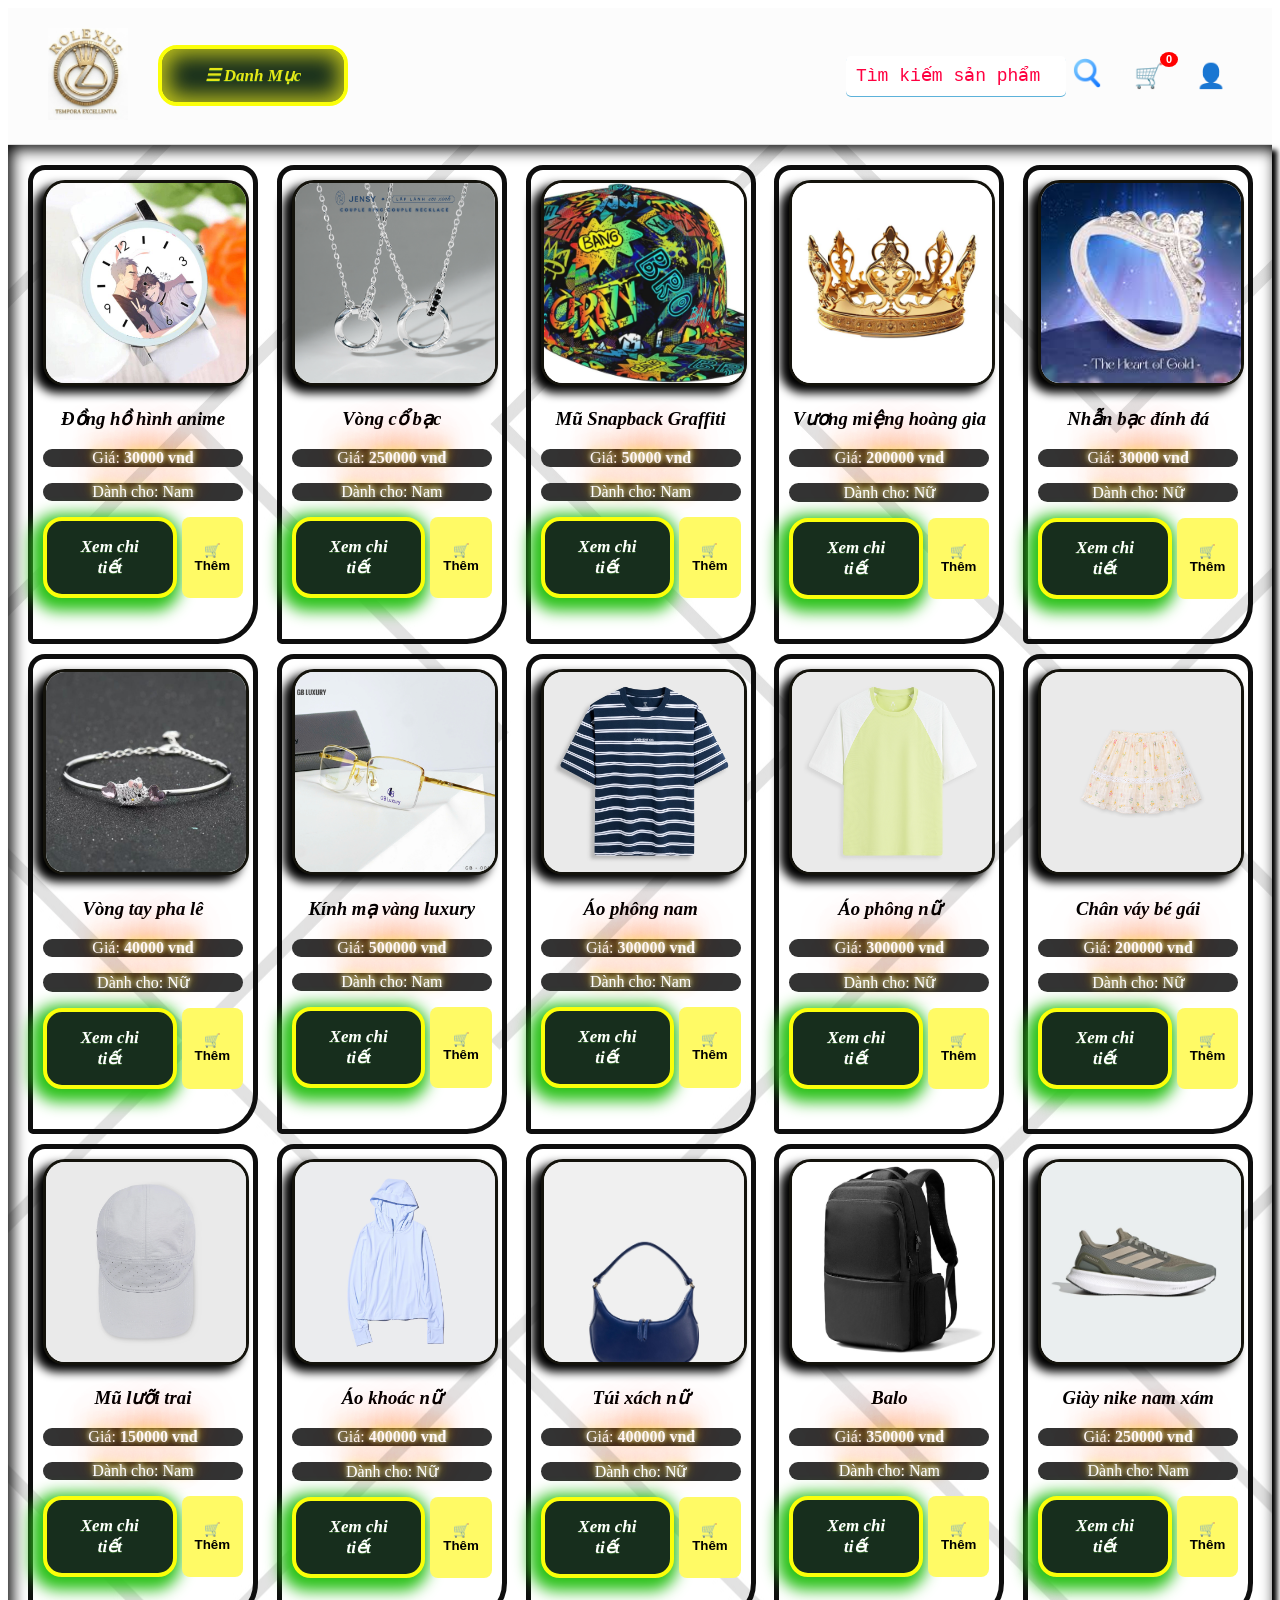
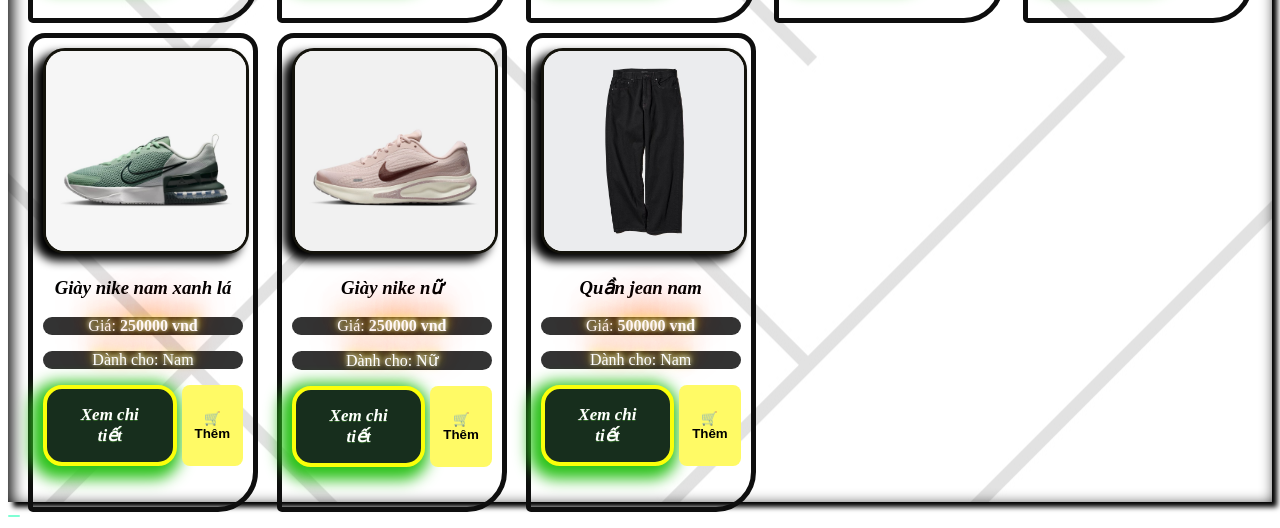
<file: index.html>
<!DOCTYPE html> <html>
<head>
    <title>Trang web của nhóm </title> <meta charset="UTF-8">
    <link rel="stylesheet" href="trang_tri.css">
    <link rel="icon" type="image/png" href="anh/file_he_thong/logo_icon.png">
</head>
<body >
    <header class="rolexus-header">
    
        <div class="header-left">
            
        
            <a href="#" class="logo">
                <img src="anh/rolexus_logo.jpg" style="width: 80px;" alt="Logo Rolexus">
            </a>
            <button id="open-menu-btn" class="menu-btn">☰ Danh Mục</button>
        </div>
        
        <div id="input_boc">
            <input placeholder="Tìm kiếm sản phẩm" id="input" name="text" type="text">
        </div>
        
        <div class="header-icons">
            
            <button id="search-btn" class="icon-btn"> <img id="anh_search" src="anh/file_he_thong/search.png"></button>
            <button id="cart-btn" class="icon-btn">🛒 <span id="cart-count">0</span></button>
            <button id="user-btn" class="icon-btn">👤</button>
        </div>
    
    </header>

    

    <div id="login-modal" class="modal-overlay">
        <div class="modal-box" id="auth-box">
            <span id="close-login-btn" class="close-btn">✖</span>
            <h2 id="auth-title" style="font-style:italic">Đăng Nhập</h2>
            
            <input type="text" id="ten_dang_nhap" class="nhap_thong_tin" placeholder="Tên đăng nhập"><br><br>
            <input type="password" id="mat_khau" class="nhap_thong_tin" placeholder="Mật khẩu"><br><br>
            
            <input type="password" id="xac_nhan_mat_khau" class="nhap_thong_tin" placeholder="Xác nhận mật khẩu" style="display: none;">
            <br id="br_xac_nhan" style="display: none;"><br id="br_xac_nhan_2" style="display: none;">
            
            <button id="nut_dang_nhap" class="submit-btn">Đăng Nhập Ngay</button>
            
            <p id="toggle-auth-text" style="margin-top: 15px; cursor: pointer; color: #fffa65; text-decoration: underline; font-size: 14px;">
                Chưa có tài khoản? Đăng ký ngay
            </p>
        </div>
    </div>
    </div>
    </div>
    
    <div id="menu-overlay" ></div>
    <nav id="rolexus-sidebar">
        <button id ="close-menu-btn"  >✖ Đóng</button><br>
        
        <ul class="menu-list">
            <button id="Product_list_btn" class="nut_menu_style">All sản phẩm</button><br>
            <div></div><br>
            <button id ="nam_btn" class="nut_menu_style nut_menu">Thời trang nam</button><br>
            <div></div><br>
            <button id="nu_btn" class="nut_menu_style nut_menu">Thời trang nữ</button><br>
            <hr style="border-color: #555; margin: 10px 0;"><br>

            <button id="the_loai_btn" class="nut_menu_style" style="width: 100%; text-align: left; display: flex; justify-content: space-between;">
                <span>🏷️ Thể loại</span> 
                <span id="the_loai_icon">▼</span>
            </button><br>

            <div id="sub_menu_the_loai" style="display: none; padding-left: 20px; margin-top: 5px;">
                <button id="nhan_btn" class="nut_menu_style nut_menu" style="margin-bottom: 15px;"> Nhẫn</button><br>
                <button id="vong_btn" class="nut_menu_style nut_menu" style="margin-bottom: 15px;"> Vòng & Dây chuyền</button><br>
                <button id="mu_btn" class="nut_menu_style nut_menu" style="margin-bottom: 15px;"> Mũ</button><br>
                <button id="kinh_btn" class="nut_menu_style nut_menu" style="margin-bottom: 15px;"> Kính</button><br>
                <button id="ao_btn" class="nut_menu_style nut_menu" style="margin-bottom: 15px;"> Áo</button><br>
                <button id="quan_btn" class="nut_menu_style nut_menu" style="margin-bottom: 15px;"> Quần</button><br>
                <button id="giay_btn" class="nut_menu_style nut_menu" style="margin-bottom: 15px;">Giày</button><br>
                <button id="phukien_btn" class="nut_menu_style nut_menu" style="margin-bottom: 15px;">Phụ kiện</button><br>
            </div>
            <hr style="border-color: #555; margin: 10px 0;"><br>

            <button id="muc_gia_btn" class="nut_menu_style" style="width: 100%; text-align: left; display: flex; justify-content: space-between;">
                <span>💰 Mức giá</span> 
                <span id="muc_gia_icon">▼</span>
            </button><br>

            <div id="sub_menu_muc_gia" style="display: none; padding-left: 20px; margin-top: 5px;">
                <button id="gia_duoi_100" class="nut_menu_style nut_menu" style="margin-bottom: 15px;">Dưới 100.000đ</button><br>
                <button id="gia_100_200" class="nut_menu_style nut_menu" style="margin-bottom: 15px;">100.000đ - 200.000đ</button><br>
                <button id="gia_tren_200" class="nut_menu_style nut_menu" style="margin-bottom: 15px;">Trên 200.000đ</button><br>
            </div>
            

            
        </ul>
    </nav>

<div id="product-list" class="container">
    
</div>
<div id="cart-modal" class="modal-overlay">
    <div class="modal-box" style="width: 400px; max-height: 80vh; overflow-y: auto;">
        <span id="close-cart-btn" class="close-btn">✖</span>
        <h2>Giỏ Hàng Của Bạn</h2>
        <div id="cart-items-container">
            </div>
        <div style="margin-top: 20px; text-align: right; border-top: 2px solid #fffa65; padding-top: 10px;">
            <h3>Tổng: <span id="cart-total-price">0</span> VND</h3>
        </div>
        <button id="checkout-btn" class="submit-btn" style="width: 100%; margin-top: 10px;">Thanh Toán</button>
    </div>
</div>
    <button id="myBtn" class="supercool_style"></button>
    <script src="kich_ban.js"></script>
    </body>
</html>
</file>
<file: trang_tri.css>
.btn-style {
    background-color: #16030f; 
    color: rgb(230, 223, 37);              
    border-radius: 10px;        
    border: none;
    text-align: center;
    font-family:'Franklin Gothic Medium', 'Arial Narrow', Arial, sans-serif  
    ;font-style:italic ;        
}
.supercool_style{background-color:aquamarine;
color:blue;border-radius:20px;border:none}
.product-card {border: 25px ridge #05141E;text-align: center;
border-radius: 17px 18px 40px 5px;
    width: 200px;       
    border: 5px solid #0e0e0e;
    padding: 10px;height:100%
}
.product-card img {width: 280px;text-align: center;-webkit-box-shadow: -8px 6px 10px 1px #000000; 
box-shadow: -8px 6px 10px 1px #000000;
  height: 100px;
  border-radius: 22px;
  background-color: #eeeeee;
  border: 3px solid #14130C;
    width: 100%;
    height: 200px; 
    object-fit: cover; 
}
.product-card p{color: #FFFFFF;
background: #333333;border-radius: 15px;
text-shadow: 0 -1px 4px #FFF, 0 -2px 10px #ff0, 0 -10px 20px #ff8000, 0 -18px 40px #F00;}
.product-card h3{font-style: oblique;}
.container {background-image: url('./anh/background.jpg' );-webkit-box-shadow: 5px 5px 5px 0px #000000, inset 4px 4px 15px 0px #000000, 5px 5px 15px 5px rgba(0,0,0,0); 
box-shadow: 5px 5px 5px 0px #000000, inset 4px 4px 15px 0px #000000, 5px 5px 15px 5px rgba(0,0,0,0);
    display: grid;
     
    grid-template-columns: repeat(auto-fit, minmax(200px, 1fr));
    row-gap: 40px;column-gap: 20px; 
    padding: 20px;
}
.product-solo {
    display: flex !important;
    flex-direction: row !important; 
    align-items: flex-start !important; 
    width: 100%;
    max-width: 1100px;
    margin: 0 auto;
    padding: 20px;
    gap: 50px !important; 
}
.product-solo > div {
    display: flex !important;
    flex-direction: column !important; 
    justify-content: flex-start;
    gap: 20px; 
    flex: 1; 
}

.product-solo h1 {
    color: #FFFFFF;
    background: #232323;
    text-shadow: 0 0 5px #FFF, 0 0 10px #FFF, 0 0 20px #49ff18;
    border-radius: 12px;
    text-align: center;
    padding: 15px 25px !important;
    margin: 0;
}

.product-solo img {
    border: 5px solid #05131C;
    border-radius: 27px;
    box-shadow: -8px -7px 15px 5px #000000;
    width: 450px !important;  
    height: auto !important;
    object-fit: cover;
}

/*  Các dòng chữ phụ */
.product-solo h2 {
    font-style: oblique;
    margin: 0;
    line-height: 1.6;
}
#open-menu-btn {width:190px;
	box-shadow:inset 1px 0px 21px 6px #bfc21b;
	background-color:#172e1d;
	border-radius:19px;
	border:4px solid #fbff0a;
	display:inline-block;
	cursor:pointer;
	color:#e5e817;
	font-family:Verdana;
	font-size:17px;
	font-weight:bold;
	font-style:italic;
	padding:16px 31px;
	text-decoration:none;
	text-shadow:0px 1px 0px #2f6627;
}
#open-menu-btn:hover {
	background-color:#95f0ea;
}
#open-menu-btn:active {
	position:relative;
	top:1px;
}

/* Thanh danh mục */

/*  Lớp phủ mờ (Overlay)  */
#menu-overlay {
    position: fixed; 
    top: 0;
    left: 0;
    width: 100vw;
    height: 100vh;
    background-color: rgba(0, 0, 0, 0.6); 
    backdrop-filter: blur(5px); 
    
/*  Mặc định ẩn đi  */
    opacity: 0;
    visibility: hidden;
    transition: all 0.4s ease; 
    z-index: 99; 
}

/*  Thanh menu (Sidebar)  */
#rolexus-sidebar {
    position: fixed;
    top: 0;
    left: 0; 
    width: 350px; 
    height: 100vh;
    background-color: white;
    padding: 40px;
    z-index: 100; 
    transform: translateX(-100%);
    transition: transform 0.4s ease; /* Hiệu ứng trượt */
    overflow-y: auto;      
    overflow-x: hidden;    
    padding-bottom: 100px;
}

/* Trạng thái MỞ (.active) */
#menu-overlay.active {
    opacity: 1;
    visibility: visible;
}

#rolexus-sidebar.active {
    transform: translateX(0); /* Kéo menu trở về đúng vị trí số 0 */
}

.menu-list {
    list-style: none; /* Bỏ các dấu chấm đen mặc định của danh sách */
    margin-top: 40px;
    padding: 0;
}

.menu-list {
    list-style: none; /* Bỏ các dấu chấm đen mặc định của danh sách */
    margin-top: 40px;
    padding: 0;
}

.menu-list li {
    margin-bottom: 25px;
}

.menu-list a {
    text-decoration: none; /* Bỏ gạch chân của thẻ link */
    color: #333;
    font-size: 20px;
    font-weight: bold;
    font-family: Arial, sans-serif;
}

/* Tìm kiếm và người dùng */

/* Sắp xếp Header bằng Flexbox */
.rolexus-header {
    display: flex;
    justify-content: space-between; /* Đẩy Logo sang trái, cụm Nút sang phải */
    align-items: center; /* Căn giữa theo chiều dọc */
    padding: 20px 40px;
    background-color: #fcfcfc;
    border-bottom: 1px solid #ddd;
}

/* Sắp xếp cụm icon */

/* Sắp xếp cụm bên trái (Danh mục + Logo) */
.header-left {
    display: flex;
    align-items: center; /* Căn giữa theo chiều dọc cho nút và ảnh */
    gap: 30px; /* Khoảng cách giữa nút Danh Mục và Logo */
}

.menu-btn {
    background: none;
    border: 1px solid #333;
    padding: 8px 12px;
    cursor: pointer;
    font-size: 16px;
    font-family: inherit;
}


.header-icons {
    display: flex;
    gap: 20px; /* Tạo khoảng cách giữa nút kính lúp và nút người dùng */
}

.icon-btn {
    font-size: 24px;
    background: none;
    border: none;
    cursor: pointer;
}

/* --- Thanh tìm kiếm --- */
.search-container {
    position: absolute;
    top: 70px; /* Nằm ngay dưới header */
    right: 40px;
    background: white;
    padding: 10px;
    box-shadow: 0 4px 8px rgba(0,0,0,0.1);
    
    /* Ẩn mặc định */
    opacity: 0;
    visibility: hidden;
    transform: translateY(-10px); /* Hơi xích lên trên một chút */
    transition: all 0.3s ease; /* Hiệu ứng trượt xuống */
}

/* Trạng thái mở của thanh tìm kiếm */
.search-container.active {
    opacity: 1;
    visibility: visible;
    transform: translateY(0);
}

/*  Giao diện Đăng nhập (Modal)  */
.modal-overlay {
    position: fixed;
    top: 0; left: 0; width: 100vw; height: 100vh;
    background: rgba(0,0,0,0.6);
    display: flex;
    justify-content: center; /* Căn giữa màn hình chiều ngang */
    align-items: center; /* Căn giữa màn hình chiều dọc */
    z-index: 1000;
    
    /* Ẩn mặc định */
    opacity: 0;
    visibility: hidden;
    transition: all 0.3s ease;
}

.modal-box {
    background: white;
    padding: 40px;height:300px;
    width: 350px;
    border-radius: 8px;
    text-align: center;
    position: relative;
    border: 5px solid #000000;
border-radius: 31px;-webkit-box-shadow: -4px 7px 16px 9px #99d62e; 
box-shadow: -4px 7px 16px 9px #39dee7;
}

.close-btn {
    position: absolute;
    top: 10px; right: 15px;
    font-size: 20px;
    cursor: pointer;
}


.modal-overlay.active {
    opacity: 1;
    visibility: visible;
}


.input-field {
    width: 100%;
    padding: 10px;
    margin: 10px 0;
    box-sizing: border-box}
/* Class "siêu nút" - tất cả trong 1 */
.nut_menu_style {
  /* Thiết kế tĩnh */
  background-color: #07070e; /* Màu tím sang chảnh */
  color: #ffffff;
  padding: 10px 20px;
  border-radius: 6px;
  font-weight: 600;
  border: none;
  cursor: pointer;
  
  /* Hiệu ứng chuyển động mượt */
  transition: all 0.3s cubic-bezier(0.4, 0, 0.2, 1);
  box-shadow: 0 2px 4px rgba(231, 231, 237, 0.949);
  border: 2px solid #b3cd48
}

/* Hiệu ứng khi di chuột qua */
.nut_menu_style:hover {
  background-color: #d8e546; /* Đậm hơn tí */
  transform: translateY(-2px); /* Nút "bay" lên */
  box-shadow: 0 6px 12px rgba(0, 0, 0, 0.3); /* Đổ bóng sâu hơn */
}

/* Hiệu ứng khi nhấn click */
.nut_menu_style:active {
  transform: translateY(0); /* Nút thụt xuống */
  box-shadow: 0 1px 2px rgba(98, 98, 114, 0.2);
}
#close-menu-btn{
/* Thiết kế tĩnh - Màu đỏ crimson cực chất */
  background-color: #d32f2f; /* Màu đỏ crimson đậm */
  color: #ffffff;
  padding: 10px 22px;
  border-radius: 8px; /* Bo góc tinh tế */
  font-weight: 700;
  border: 2px solid #b71c1c; /* Viền đỏ đậm hơn để tạo khối */
  cursor: pointer;
  display: inline-flex;
  align-items: center;
  gap: 8px;
  font-size: 15px;
  text-transform: uppercase; /* Viết hoa cho dứt khoát */
  letter-spacing: 0.5px;
  
  /* Hiệu ứng chuyển động mượt */
  transition: all 0.3s cubic-bezier(0.4, 0, 0.2, 1);
  box-shadow: 0 2px 5px rgba(211, 47, 47, 0.3);
}

/* Hiệu ứng khi di chuột qua - "Glow" và Trượt */
#close-menu-btn:hover {
  background-color: #e53935; /* Đỏ tươi hơn tí */
  border-color: #d32f2f;
  transform: translateX(-4px); /* Trượt nhẹ sang trái tạo cảm giác 'về' */
  box-shadow: 0 0 15px rgba(229, 57, 53, 0.6); /* Hào quang đỏ rực rỡ */
}

/* Hiệu ứng khi nhấn click */
#close-menu-btn:active {
  transform: translateX(0) scale(0.98); /* Thụt xuống và thu nhỏ nhẹ */
  box-shadow: 0 1px 3px rgba(211, 47, 47, 0.5);
}
.Xem_chi_tiet {
	box-shadow: -4px 5px 15px 8px #2cc21b;
	background-color:#172e1d;
	border-radius:19px;
	border:4px solid #fbff0a;
	display:inline-block;
	cursor:pointer;
	color:#ffffff;
	font-family:Verdana;
	font-size:17px;
	font-weight:bold;
	font-style:italic;
	padding:16px 31px;
	text-decoration:none;
	text-shadow:0px 1px 0px #2f6627;text-shadow: #2cc21b ;
}
.Xem_chi_tiet:hover {
	background-color:#cacc3f;
}
.Xem_chi_tiet:active {
	position:relative;
	top:1px;
}
/* From Uiverse.io by laminelawal */ 
#input {
  padding: 10px;
  width: 200px;
  border: none;
  outline: none;
  border-radius: 5px;
  box-shadow: 0 1px  rgb(93, 178, 218);
  font-size: 18px;
  transition: width 0.3s;
  font-family: Consolas,monaco,monospace;
}

#input:focus {
  outline: 1px solid rgb(2, 8, 186);
  box-shadow: none;
  width: 280px;
}

#input::placeholder {
  color: rgb(255, 0, 64);
}
#input_boc {
    display: flex;        /* Kích hoạt chế độ Flexbox */
    justify-content: flex-end; /* ĐẨY MỌI THỨ VỀ BÊN PHẢI */
    width: 100%;          /* Đảm bảo thẻ bao rộng hết cỡ */
}
#anh_search{width:30px}
#search-btn{transition:0.4s;border-radius: 30%;border-color: #07070e;}
#search-btn:hover{background-color: #96e6eb;transform: scale3d(1.1);}
#nut_dang_nhap {
  height: 50px;
  margin: 5px;
  width: 120px;
  font-family: 'Montserrat', sans-serif;
  font-weight: 600;
  font-size: 16px;
  color: #fff;
  border: none;
  border-radius: 5px;
  background: linear-gradient(145deg, #9c27b0, #f44336, #ff9800, #ffc107, #8bc34a, #4caf50, #2196f3, #03a9f4, #00bcd4, #009688);
  background-size: 200%;
  background-position: 0%;
  box-shadow: 0px 2px 5px rgba(0, 0, 0, 0.25), inset 0px -1px 0px rgba(255, 255, 255, 0.2);
  transition: all 0.3s ease-in-out;
}

#nut_dang_nhap:hover {
  background-position: 100%;
  box-shadow: 0px 4px 8px rgba(0, 0, 0, 0.25), inset 0px -2px 0px rgba(255, 255, 255, 0.2);
}

#nut_dang_nhap:focus {
  outline: none;
}

#nut_dang_nhap:active {
  background-size: 100%;
  box-shadow: 0px 1px 3px rgba(0, 0, 0, 0.25), inset 0px -1px 0px rgba(255, 255, 255, 0.2);
}
.nhap_thong_tin {
  background-color: #212121;
  max-width: 190px;
  height: 40px;
  padding: 10px;
  /* text-align: center; */
  border: 2px solid white;
  border-radius: 25px;
  /* box-shadow: 3px 3px 2px rgb(249, 255, 85); */
}

.nhap_thong_tin:focus {
  color: rgb(0, 255, 255);
  background-color: #212121;
  outline-color: rgb(0, 255, 255);
  box-shadow: -3px -3px 15px rgb(0, 255, 255);
  transition: .1s;
  transition-property: box-shadow;
  color: white;
}
.nut_mua {
  align-items: center;
  background-image: linear-gradient(144deg, #af40ff, #5b42f3 50%, #00ddeb);
  border: 0;
  border-radius: 8px;
  box-shadow: rgba(151, 65, 252, 0.2) 0 15px 30px -5px;
  box-sizing: border-box;
  color: #ffffff;
  display: flex;
  font-size: 30px;
  justify-content: center;
  line-height: 1em;
  max-width: 100%;
  min-width: 140px;
  padding: 3px;
  text-decoration: none;
  user-select: none;
  -webkit-user-select: none;
  touch-action: manipulation;
  white-space: nowrap;
  cursor: pointer;
  transition: all 0.3s;
}

.nut_mua:active,
.nut_mua:hover {
  outline: 0;
}

.nut_mua span {
  background-color: rgb(5, 6, 45);
  padding: 16px 24px;
  border-radius: 6px;
  width: 100%;
  height: 100%;
  transition: 300ms;
}

.nut_mua:hover span {
  background: none;
}

.nut_mua:active {
  transform: scale(0.9);
}

#cart-btn { position: relative;
            display: inline-block; 
            overflow: visible; }
#cart-count {
    position: absolute; top: -5px; right: -8px;
    background: red; color: white; border-radius: 50%;
    padding: 2px 6px; font-size: 11px; font-weight: bold;line-height: 1;  
}
.cart-item {
    display: flex; align-items: center; justify-content: space-between;
    padding: 10px 0; border-bottom: 1px solid #444;
}
.cart-item img { width: 50px; height: 50px; object-fit: cover; border-radius: 5px; }
.btn-remove-item { background: none; border: none; color: #ff5252; cursor: pointer; }
.nut_add_cart {
    background-color: #fffa65; color: black; border: none;
    border-radius: 8px; padding: 5px 10px; font-weight: bold; cursor: pointer;
}
#ten_dang_nhap, #mat_khau {
    color: white !important;
}
#mat_khau:focus {
    color: white !important; 
}

.nut_quay_lai {
    display: inline-block;
    margin: 10px 0 15px 10px;
    background-color: #172e1d;
    color: #fbff0a;
    border: 2px solid #fbff0a;
    border-radius: 6px;
    padding: 6px 14px;
    font-size: 13px;
    font-weight: bold;
    cursor: pointer;
    transition: all 0.2s ease;
}

.nut_quay_lai:hover {
    background-color: #d8e546;
    color: #000;
}
#checkout-btn{border-radius: 15px;border-width: 5px;height:50px;width:25px;background-color: #16d66d;font-size:25px ;font-style: oblique;transition: 0.3s;}
#checkout-btn:hover{background-color: #00ddeb;font-size: 35px;height: 55px;width:28px}
</file>
